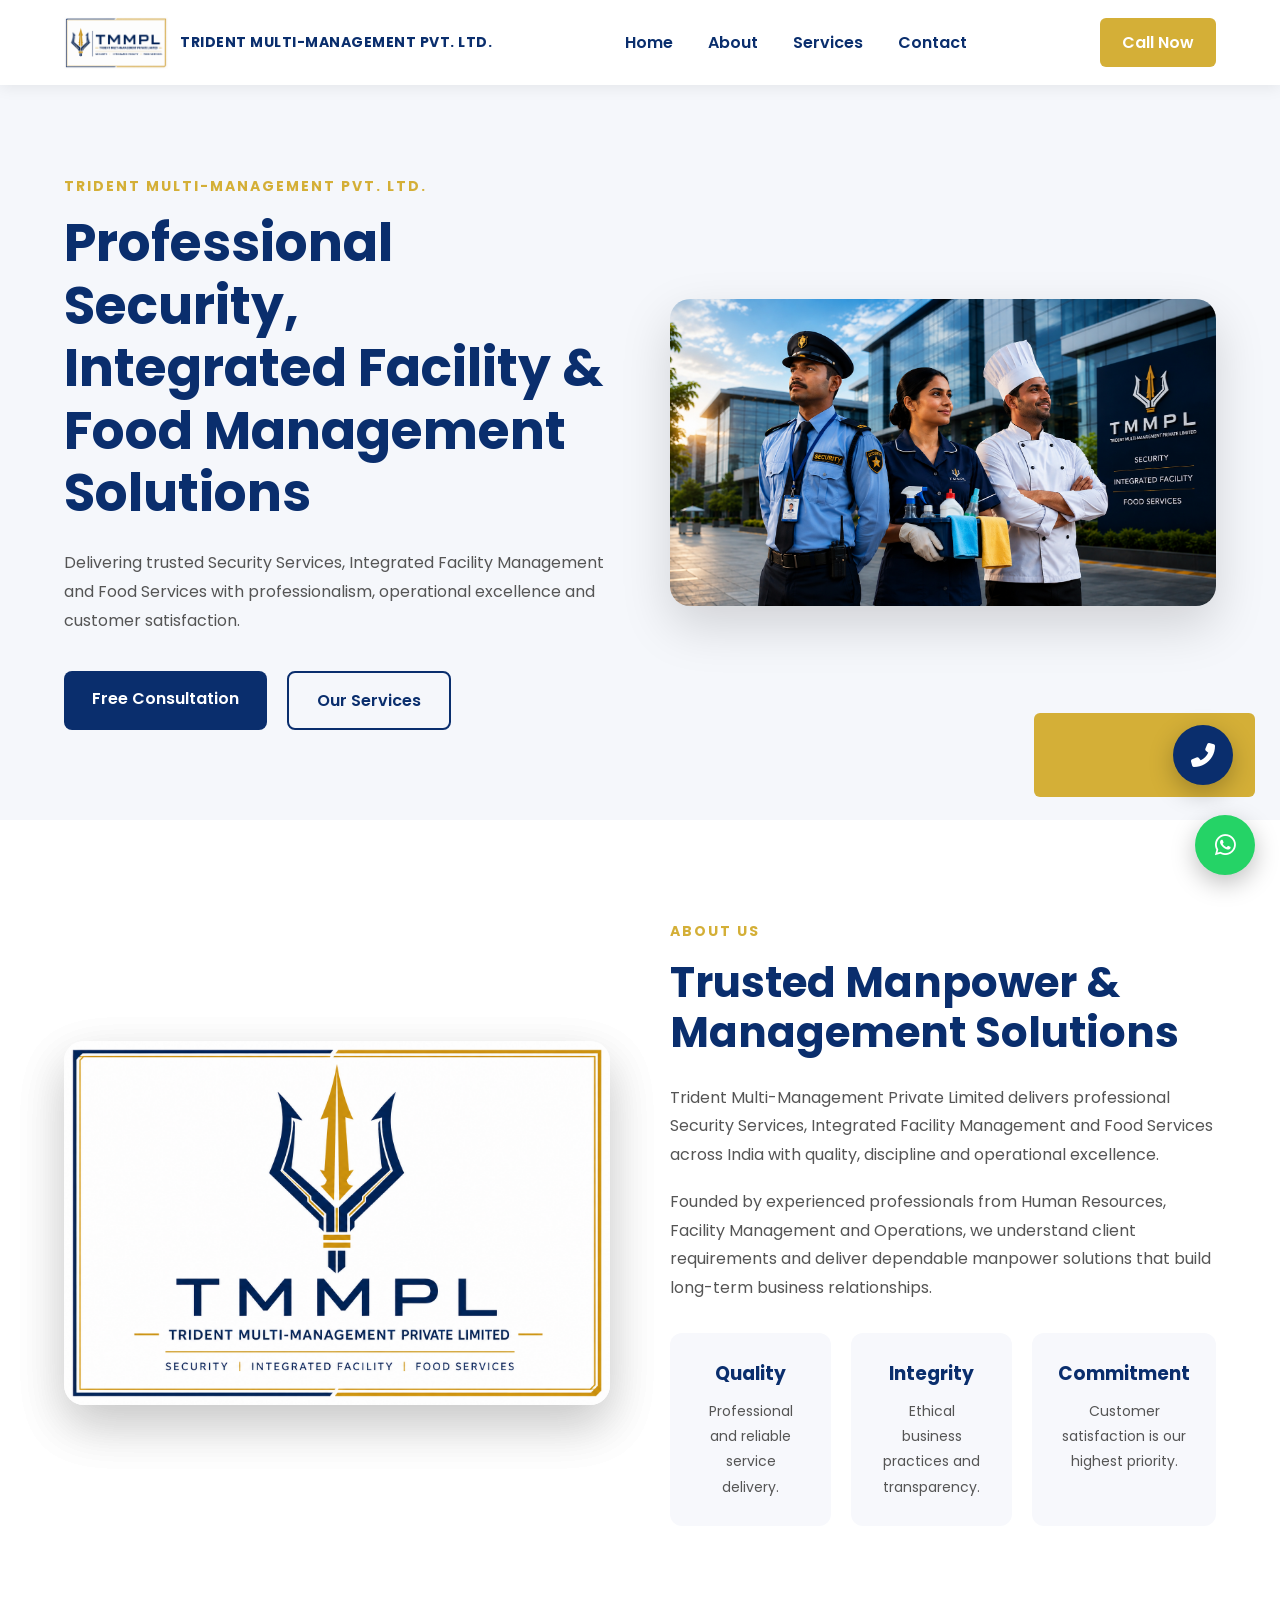
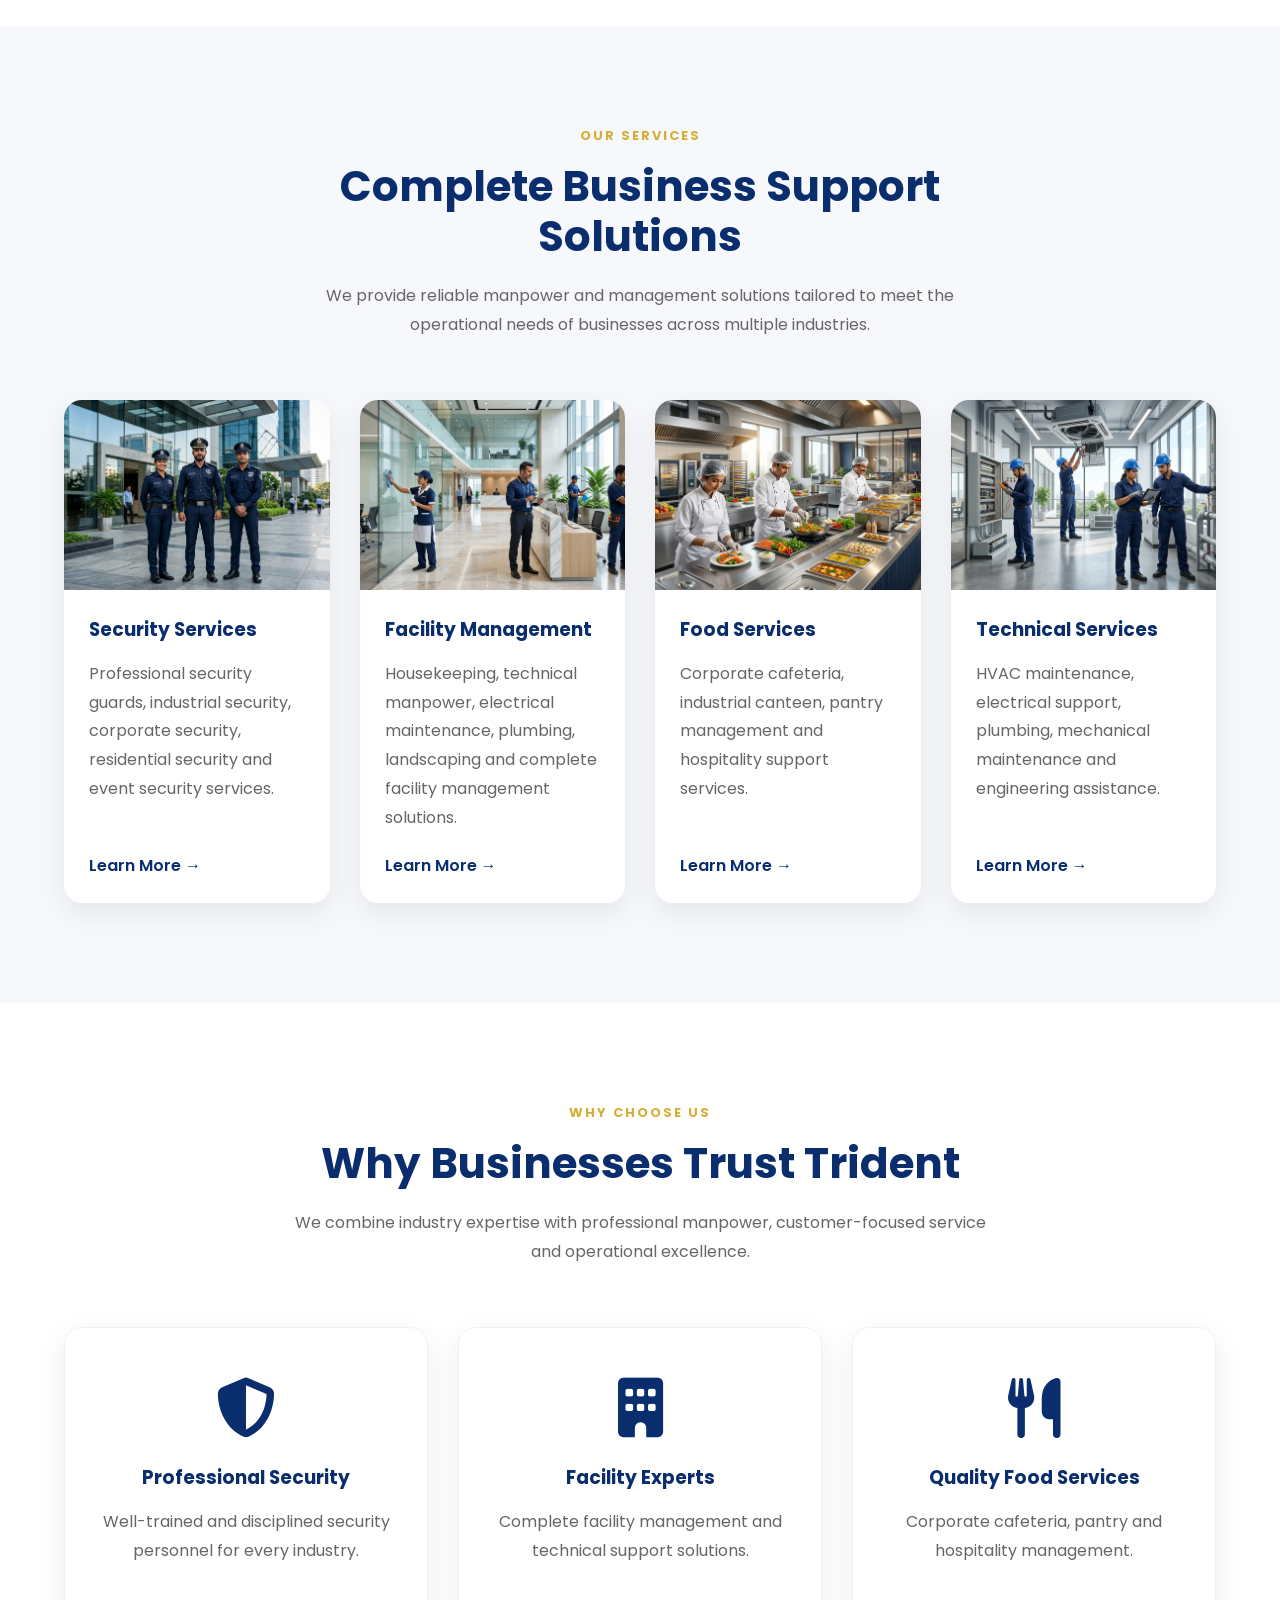
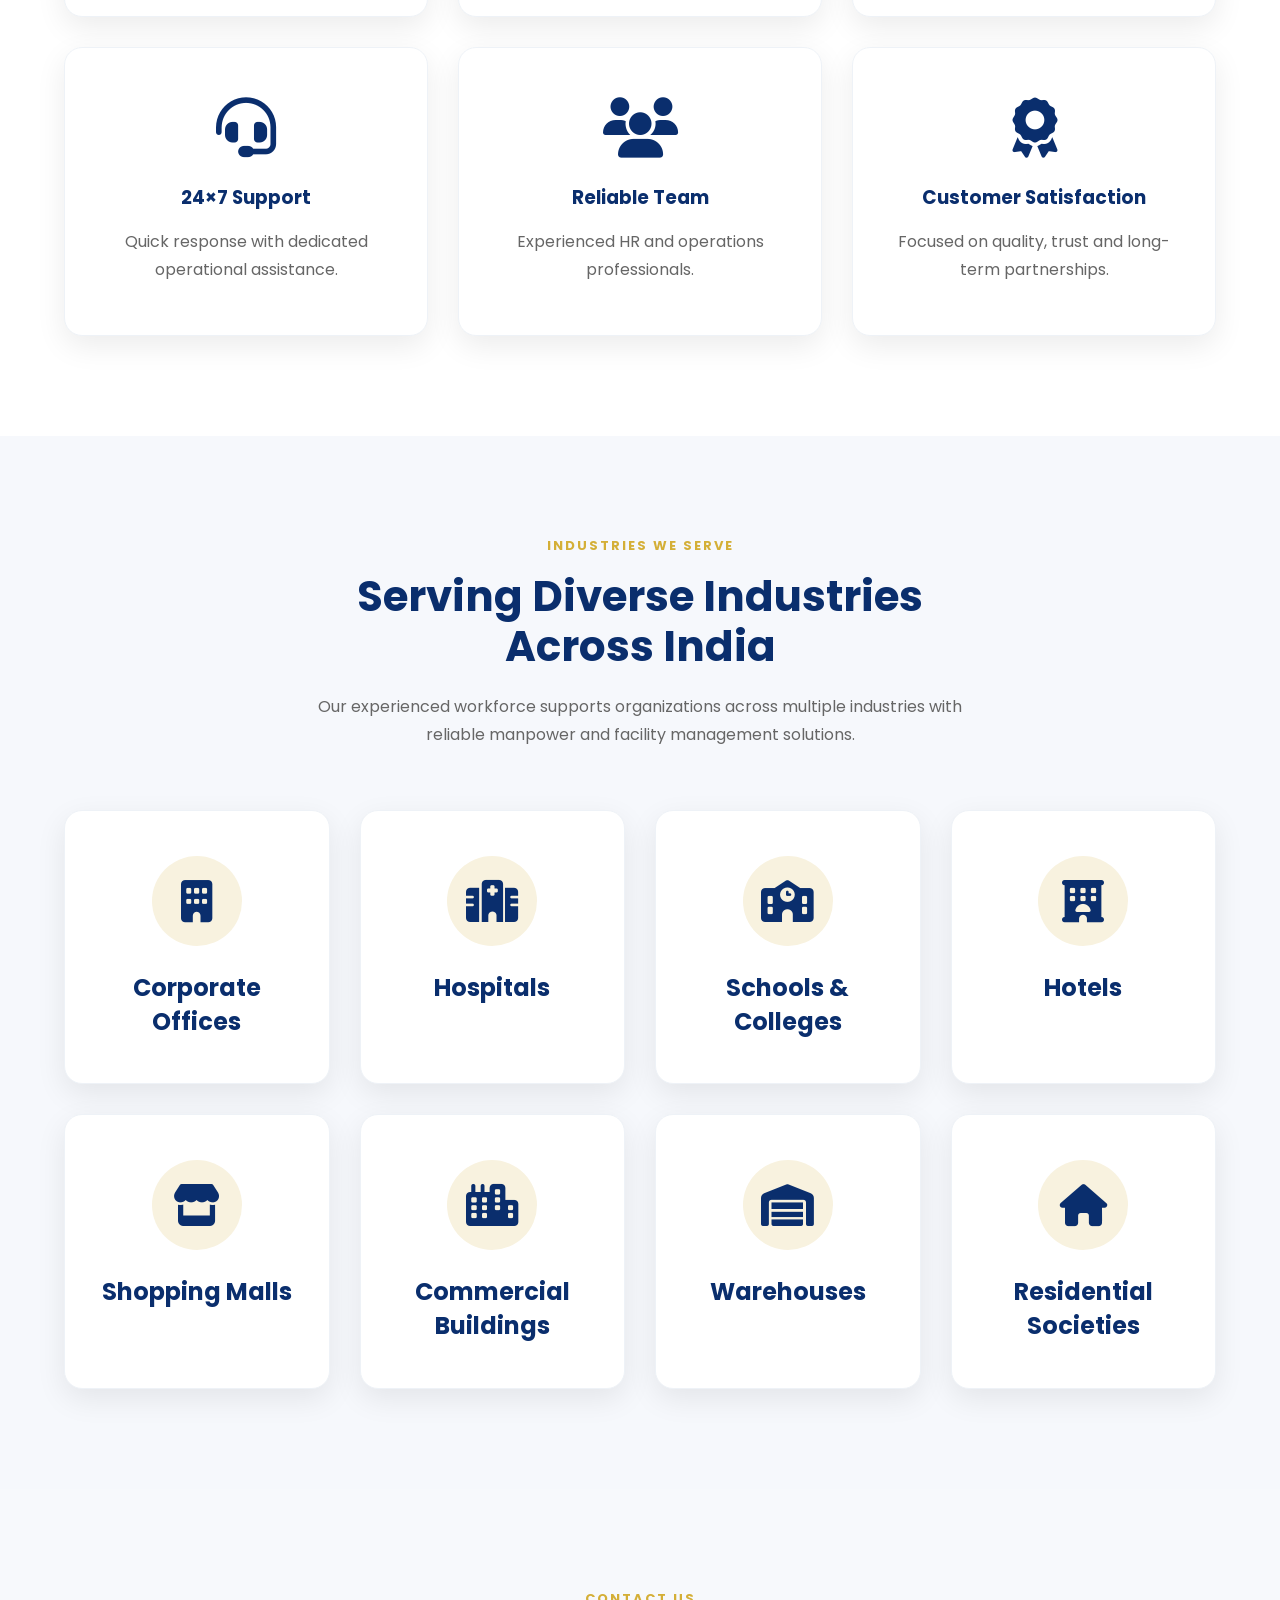
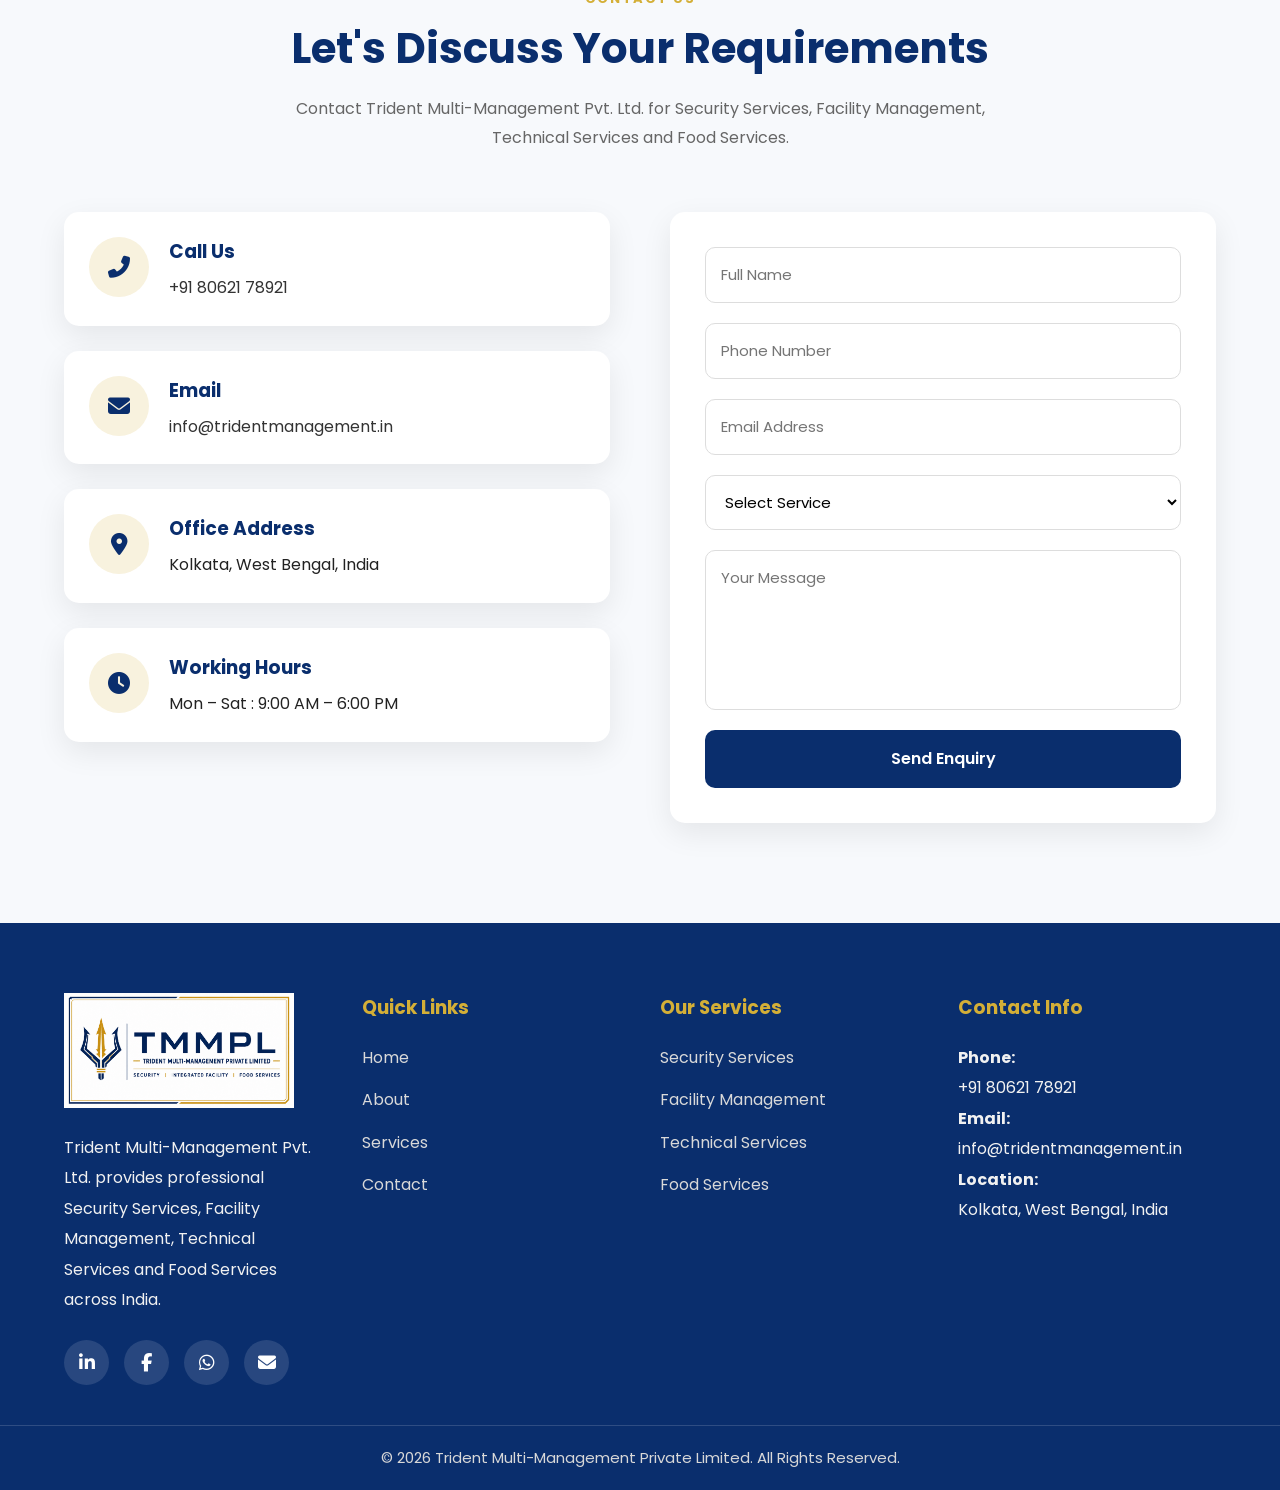
<file: index.html>
<!DOCTYPE html>
<html lang="en">
<head>
    <meta charset="UTF-8" />
    <meta name="viewport" content="width=device-width, initial-scale=1.0" />

    <title>Trident Multi-Management Pvt. Ltd. | Security, Facility & Food Services</title>
    <meta name="description" content="Trident Multi-Management Private Limited provides Security Services, Facility Management, Technical Services and Food Services across India." />
    <meta name="keywords" content="Trident Multi-Management Pvt Ltd, Security Services Kolkata, Facility Management Kolkata, Technical Services, Food Services, Security Guard Agency, Housekeeping Services" />
    <meta name="author" content="Trident Multi-Management Private Limited" />
    <meta name="robots" content="index, follow" />
    <meta name="theme-color" content="#0a2e6d" />
    <link rel="canonical" href="https://tridentmanagement.in/" />

    <!-- Favicon -->
    <link rel="icon" href="favicon.ico" sizes="any" />
    <link rel="icon" type="image/png" sizes="192x192" href="favicon-192.png" />
    <link rel="icon" type="image/png" sizes="512x512" href="favicon-512.png" />
    <link rel="apple-touch-icon" href="apple-touch-icon.png" />

    <!-- Open Graph -->
    <meta property="og:type" content="website" />
    <meta property="og:site_name" content="Trident Multi-Management Private Limited" />
    <meta property="og:title" content="Trident Multi-Management Pvt. Ltd. | Security, Facility & Food Services" />
    <meta property="og:description" content="Professional Security Services, Integrated Facility Management and Food Services across India." />
    <meta property="og:url" content="https://tridentmanagement.in/" />
    <meta property="og:image" content="https://tridentmanagement.in/assets/images/logo.png" />

    <!-- Twitter -->
    <meta name="twitter:card" content="summary_large_image" />
    <meta name="twitter:title" content="Trident Multi-Management Pvt. Ltd. | Security, Facility & Food Services" />
    <meta name="twitter:description" content="Professional Security Services, Integrated Facility Management and Food Services across India." />
    <meta name="twitter:image" content="https://tridentmanagement.in/assets/images/logo.png" />

    <link rel="stylesheet" href="assets/css/style.css" />
    <link rel="stylesheet" href="https://unpkg.com/aos@2.3.4/dist/aos.css" />
    <link rel="stylesheet" href="https://cdnjs.cloudflare.com/ajax/libs/font-awesome/6.5.2/css/all.min.css" />

    <link rel="preconnect" href="https://fonts.googleapis.com" />
    <link rel="preconnect" href="https://fonts.gstatic.com" crossorigin />
    <link href="https://fonts.googleapis.com/css2?family=Poppins:wght@300;400;500;600;700;800&display=swap" rel="stylesheet" />

    <script type="application/ld+json">
{
  "@context": "https://schema.org",
  "@type": "Organization",
  "@id": "https://tridentmanagement.in/#organization",
  "name": "Trident Multi-Management Private Limited",
  "alternateName": "Trident Multi-Management Pvt. Ltd.",
  "url": "https://tridentmanagement.in/",
  "logo": "https://tridentmanagement.in/assets/images/logo.png",
  "image": "https://tridentmanagement.in/assets/images/logo.png",
  "description": "Trident Multi-Management Private Limited provides Security Services, Integrated Facility Management, Technical Services, and Food Services across India.",
  "telephone": "+91 80621 78921",
  "email": "info@tridentmanagement.in",
  "address": {
    "@type": "PostalAddress",
    "streetAddress": "",
    "addressLocality": "Kolkata",
    "addressRegion": "West Bengal",
    "postalCode": "",
    "addressCountry": "IN"
  },
  "contactPoint": [
    {
      "@type": "ContactPoint",
      "telephone": "+91 80621 78921",
      "contactType": "customer support",
      "areaServed": "IN",
      "availableLanguage": ["en", "hi"]
    }
  ],
  "sameAs": [
    "https://www.linkedin.com/company/trident-multi-management-private-limited-tmmpl/about/?viewAsMember=true",
    "https://www.facebook.com/share/18iFb3y87b/?mibextid=wwXIfr"
  ]
}
</script>
</head>

<body>

    <!-- Floating Contact Buttons -->
    <div class="floating-buttons">
        <a href="tel:+9180621 78921" class="floating-btn call-btn">
            <span class="floating-text">Call Now</span>
            <i class="fas fa-phone-alt"></i>
        </a>

        <a href="https://wa.me/919755040808" target="_blank" class="floating-btn whatsapp-btn">
            <span class="floating-text">Chat with us</span>
            <i class="fab fa-whatsapp"></i>
        </a>
    </div>

    <!-- Back To Top Button -->
    <button id="backToTop" aria-label="Back to top">
        <i class="fas fa-arrow-up"></i>
    </button>

    <!-- HEADER -->
    <header class="header">
        <div class="container">
            <nav>
                <a href="#" class="logo" style="display:flex;align-items:center;gap:12px;text-decoration:none;">
                    <img src="assets/images/logo.png" alt="Trident Logo" style="height:52px;width:auto;display:block;" />
                    <span style="font-weight:700;letter-spacing:.5px;color:inherit;">
                        TRIDENT MULTI-MANAGEMENT PVT. LTD.
                    </span>
                </a>

                <ul>
                    <li><a href="#">Home</a></li>
                    <li><a href="#about">About</a></li>
                    <li><a href="#services">Services</a></li>
                    <li><a href="#contact">Contact</a></li>
                </ul>

                <a href="tel:+918062178921" class="call-btn">
                    Call Now
                </a>
            </nav>
        </div>
    </header>

    <!-- HERO SECTION -->
    <section class="hero">
        <div class="container hero-grid">
            <div class="hero-content" data-aos="fade-right">
                <h5>
                    TRIDENT MULTI-MANAGEMENT PVT. LTD.
                </h5>

                <h1>
                    Professional Security,<br />
                    Integrated Facility &<br />
                    Food Management Solutions
                </h1>

                <p>
                    Delivering trusted Security Services, Integrated Facility Management and Food Services with professionalism,
                    operational excellence and customer satisfaction.
                </p>

                <div class="hero-buttons">
                    <a href="https://wa.me/919755040808" class="primary-btn">
                        Free Consultation
                    </a>

                    <a href="#services" class="secondary-btn">
                        Our Services
                    </a>
                </div>
            </div>

            <!-- HERO IMAGE -->
            <div class="hero-image">
                <img src="assets/images/hero.jpg" alt="Professional Security Services" />
            </div>
        </div>
    </section>

    <!-- ABOUT -->
    <section class="about" id="about">
        <div class="container about-grid">
            <div class="about-image">
                <img src="assets/images/about-image.jpg" alt="Trident Multi-Management" class="about-image" />
            </div>

            <div class="about-content" data-aos="fade-up">
                <h5>ABOUT US</h5>

                <h2>Trusted Manpower & Management Solutions</h2>

                <p>
                    Trident Multi-Management Private Limited delivers professional Security Services, Integrated Facility
                    Management and Food Services across India with quality, discipline and operational excellence.
                </p>

                <p>
                    Founded by experienced professionals from Human Resources, Facility Management and Operations,
                    we understand client requirements and deliver dependable manpower solutions that build long-term
                    business relationships.
                </p>

                <div class="about-boxes">
                    <div class="box">
                        <h3>Quality</h3>
                        <p>Professional and reliable service delivery.</p>
                    </div>

                    <div class="box">
                        <h3>Integrity</h3>
                        <p>Ethical business practices and transparency.</p>
                    </div>

                    <div class="box">
                        <h3>Commitment</h3>
                        <p>Customer satisfaction is our highest priority.</p>
                    </div>
                </div>
            </div>
        </div>
    </section>

    <!-- SERVICES -->
    <section class="services" id="services">
        <div class="container">
            <div class="section-title">
                <h5>OUR SERVICES</h5>
                <h2>Complete Business Support Solutions</h2>
                <p>
                    We provide reliable manpower and management solutions tailored to meet the operational needs of businesses across multiple industries.
                </p>
            </div>

            <div class="services-grid">
                <!-- Security -->
                <div class="service-card" data-aos="zoom-in">
                    <img src="assets/images/security.jpg" alt="Security Services" />
                    <div class="service-content">
                        <h3>Security Services</h3>
                        <p>
                            Professional security guards, industrial security, corporate security, residential security and event security services.
                        </p>
                        <a href="#contact" class="service-btn">Learn More →</a>
                    </div>
                </div>

                <!-- Facility -->
                <div class="service-card" data-aos="zoom-in">
                    <img src="assets/images/facility.jpg" alt="Facility Management" />
                    <div class="service-content">
                        <h3>Facility Management</h3>
                        <p>
                            Housekeeping, technical manpower, electrical maintenance, plumbing, landscaping and complete facility management solutions.
                        </p>
                        <a href="#contact" class="service-btn">Learn More →</a>
                    </div>
                </div>

                <!-- Food -->
                <div class="service-card" data-aos="zoom-in">
                    <img src="assets/images/food.jpg" alt="Food Services" />
                    <div class="service-content">
                        <h3>Food Services</h3>
                        <p>
                            Corporate cafeteria, industrial canteen, pantry management and hospitality support services.
                        </p>
                        <a href="#contact" class="service-btn">Learn More →</a>
                    </div>
                </div>

                <!-- Technical -->
                <div class="service-card" data-aos="zoom-in">
                    <img src="assets/images/technical-services.jpg" alt="Technical Services" />
                    <div class="service-content">
                        <h3>Technical Services</h3>
                        <p>
                            HVAC maintenance, electrical support, plumbing, mechanical maintenance and engineering assistance.
                        </p>
                        <a href="#contact" class="service-btn">Learn More →</a>
                    </div>
                </div>
            </div>
        </div>
    </section>

    <!-- WHY CHOOSE US -->
    <section class="why-choose">
        <div class="container">
            <div class="section-title">
                <h5>WHY CHOOSE US</h5>
                <h2>Why Businesses Trust Trident</h2>
                <p>
                    We combine industry expertise with professional manpower, customer-focused service and operational excellence.
                </p>
            </div>

            <div class="why-grid">
                <div class="why-card" data-aos="fade-up" data-aos-delay="100">
                    <i class="fa-solid fa-shield-halved"></i>
                    <h3>Professional Security</h3>
                    <p>Well-trained and disciplined security personnel for every industry.</p>
                </div>

                <div class="why-card" data-aos="fade-up" data-aos-delay="200">
                    <i class="fa-solid fa-building"></i>
                    <h3>Facility Experts</h3>
                    <p>Complete facility management and technical support solutions.</p>
                </div>

                <div class="why-card" data-aos="fade-up" data-aos-delay="300">
                    <i class="fa-solid fa-utensils"></i>
                    <h3>Quality Food Services</h3>
                    <p>Corporate cafeteria, pantry and hospitality management.</p>
                </div>

                <div class="why-card" data-aos="fade-up" data-aos-delay="400">
                    <i class="fa-solid fa-headset"></i>
                    <h3>24×7 Support</h3>
                    <p>Quick response with dedicated operational assistance.</p>
                </div>

                <div class="why-card" data-aos="fade-up" data-aos-delay="500">
                    <i class="fa-solid fa-users"></i>
                    <h3>Reliable Team</h3>
                    <p>Experienced HR and operations professionals.</p>
                </div>

                <div class="why-card" data-aos="fade-up" data-aos-delay="600">
                    <i class="fa-solid fa-award"></i>
                    <h3>Customer Satisfaction</h3>
                    <p>Focused on quality, trust and long-term partnerships.</p>
                </div>
            </div>
        </div>
    </section>

    <!-- INDUSTRIES -->
    <section class="industries">
        <div class="container">
            <div class="section-title">
                <h5>INDUSTRIES WE SERVE</h5>
                <h2>Serving Diverse Industries Across India</h2>
                <p>
                    Our experienced workforce supports organizations across multiple industries with reliable manpower and facility management solutions.
                </p>
            </div>

            <div class="industry-grid">
                <div class="industry-card">
                    <i class="fa-solid fa-building"></i>
                    <h3>Corporate Offices</h3>
                </div>

                <div class="industry-card">
                    <i class="fa-solid fa-hospital"></i>
                    <h3>Hospitals</h3>
                </div>

                <div class="industry-card">
                    <i class="fa-solid fa-school"></i>
                    <h3>Schools & Colleges</h3>
                </div>

                <div class="industry-card">
                    <i class="fa-solid fa-hotel"></i>
                    <h3>Hotels</h3>
                </div>

                <div class="industry-card">
                    <i class="fa-solid fa-store"></i>
                    <h3>Shopping Malls</h3>
                </div>

                <div class="industry-card">
                    <i class="fa-solid fa-city"></i>
                    <h3>Commercial Buildings</h3>
                </div>

                <div class="industry-card">
                    <i class="fa-solid fa-warehouse"></i>
                    <h3>Warehouses</h3>
                </div>

                <div class="industry-card">
                    <i class="fa-solid fa-house"></i>
                    <h3>Residential Societies</h3>
                </div>
            </div>
        </div>
    </section>

    <!-- CONTACT -->
    <section class="contact" id="contact">
        <div class="container">
            <div class="section-title">
                <h5>CONTACT US</h5>
                <h2>Let's Discuss Your Requirements</h2>
                <p>
                    Contact Trident Multi-Management Pvt. Ltd. for Security Services, Facility Management, Technical Services and Food Services.
                </p>
            </div>

            <div class="contact-grid">
                <div class="contact-info">
                    <div class="contact-box">
                        <i class="fas fa-phone-alt"></i>
                        <div>
                            <h3>Call Us</h3>
                            <a href="tel:+9180621 78921">+91 80621 78921</a>
                        </div>
                    </div>

                    <div class="contact-box">
                        <i class="fas fa-envelope"></i>
                        <div>
                            <h3>Email</h3>
                            <a href="mailto:info@tridentmanagement.in">info@tridentmanagement.in</a>
                        </div>
                    </div>

                    <div class="contact-box">
                        <i class="fas fa-map-marker-alt"></i>
                        <div>
                            <h3>Office Address</h3>
                            <p>Kolkata, West Bengal, India</p>
                        </div>
                    </div>

                    <div class="contact-box">
                        <i class="fas fa-clock"></i>
                        <div>
                            <h3>Working Hours</h3>
                            <p>Mon – Sat : 9:00 AM – 6:00 PM</p>
                        </div>
                    </div>
                </div>

                <form class="contact-form" action="https://formsubmit.co/info@tridentmanagement.in" method="POST">
                    <input type="hidden" name="_captcha" value="false" />
                    <input type="hidden" name="_subject" value="New Enquiry from Trident Website" />
                    <input type="hidden" name="_template" value="table" />
                    <input type="hidden" name="_next" value="https://tridentmanagement.in/thankyou.html" />

                    <input type="text" name="name" placeholder="Full Name" required />
                    <input type="tel" name="phone" placeholder="Phone Number" required />
                    <input type="email" name="email" placeholder="Email Address" required />

                    <select name="service" required>
                        <option value="">Select Service</option>
                        <option>Security Services</option>
                        <option>Facility Management</option>
                        <option>Technical Services</option>
                        <option>Food Services</option>
                    </select>

                    <textarea name="message" placeholder="Your Message" required></textarea>

                    <button type="submit" class="primary-btn">
                        Send Enquiry
                    </button>
                </form>
            </div>
        </div>
    </section>

    <!-- FOOTER -->
    <footer class="footer">
        <div class="container footer-grid">
            <div class="footer-col">
                <img src="assets/images/logo.png" alt="Trident Logo" class="footer-logo" />
                <p>
                    Trident Multi-Management Pvt. Ltd. provides professional Security Services,
                    Facility Management, Technical Services and Food Services across India.
                </p>

                <div class="footer-social">
                    <a href="https://www.linkedin.com/company/trident-multi-management-private-limited-tmmpl/about/?viewAsMember=true" target="_blank" title="LinkedIn">
                        <i class="fab fa-linkedin-in"></i>
                    </a>

                    <a href="https://www.facebook.com/share/18iFb3y87b/?mibextid=wwXIfr" target="_blank" title="Facebook">
                        <i class="fab fa-facebook-f"></i>
                    </a>

                    <a href="https://wa.me/919755040808" target="_blank" title="WhatsApp">
                        <i class="fab fa-whatsapp"></i>
                    </a>

                    <a href="mailto:info@tridentmanagement.in" title="Email">
                        <i class="fas fa-envelope"></i>
                    </a>
                </div>
            </div>

            <div class="footer-col">
                <h3>Quick Links</h3>
                <ul>
                    <li><a href="#">Home</a></li>
                    <li><a href="#about">About</a></li>
                    <li><a href="#services">Services</a></li>
                    <li><a href="#contact">Contact</a></li>
                </ul>
            </div>

            <div class="footer-col">
                <h3>Our Services</h3>
                <ul>
                    <li>Security Services</li>
                    <li>Facility Management</li>
                    <li>Technical Services</li>
                    <li>Food Services</li>
                </ul>
            </div>

            <div class="footer-col">
                <h3>Contact Info</h3>
                <p><strong>Phone:</strong><br />+91 80621 78921</p>
                <p><strong>Email:</strong><br />info@tridentmanagement.in</p>
                <p><strong>Location:</strong><br />Kolkata, West Bengal, India</p>
            </div>
        </div>

        <div class="footer-bottom">
            © 2026 Trident Multi-Management Private Limited. All Rights Reserved.
        </div>
    </footer>

    <script src="assets/js/script.js"></script>
    <script src="https://unpkg.com/aos@2.3.4/dist/aos.js"></script>
    <script>
        AOS.init({
            duration: 900,
            once: true,
            offset: 100
        });
    </script>
</body>
</html>
</file>
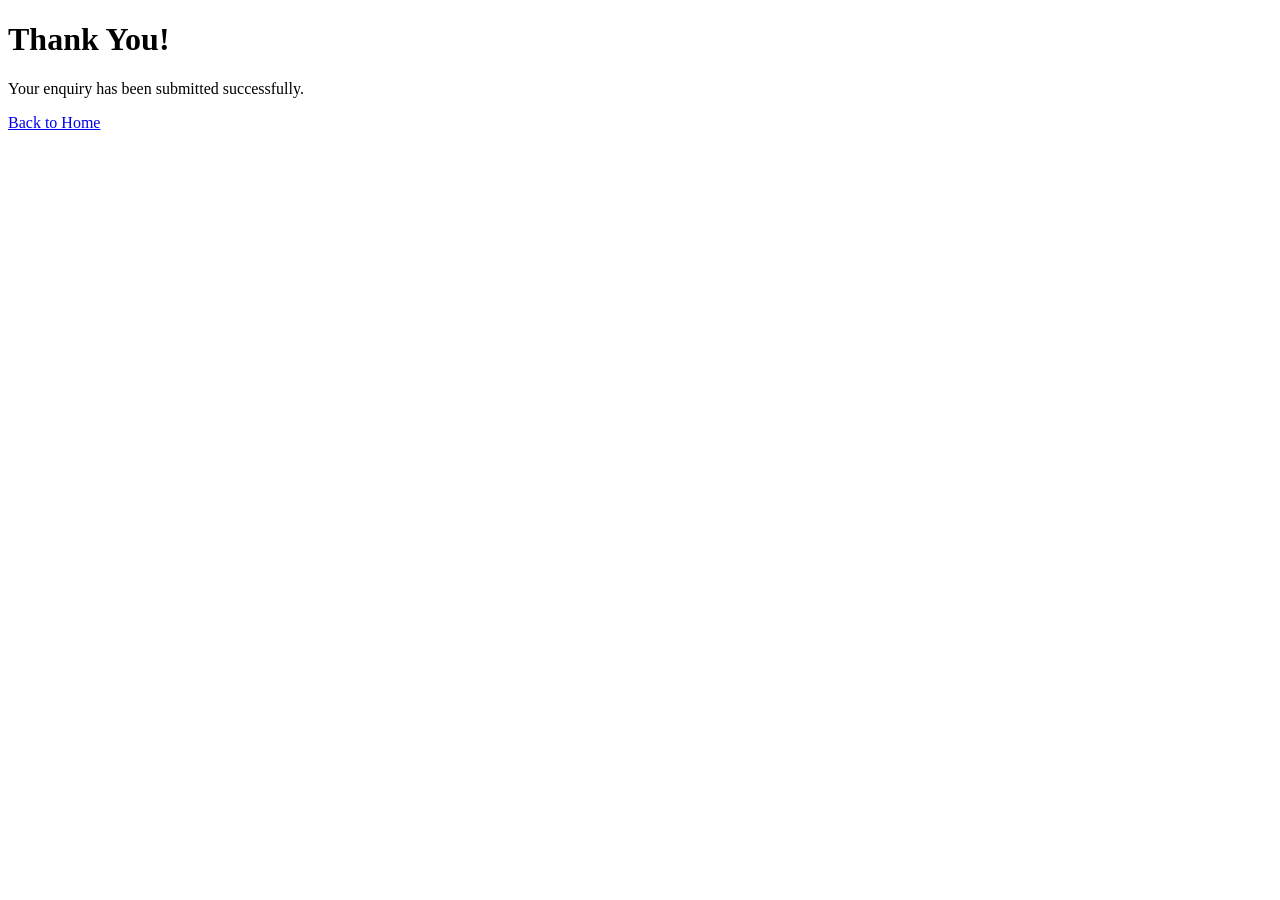
<file: thankyou.html>
<!DOCTYPE html>
<html lang="en">
<head>
    <meta charset="UTF-8">
    <meta name="viewport" content="width=device-width, initial-scale=1.0">
    <title>Thank You</title>
</head>
<body>

    <h1>Thank You!</h1>

    <p>Your enquiry has been submitted successfully.</p>

    <a href="/">Back to Home</a>

</body>
</html>
</file>
<file: assets/css/style.css>
/* ===========================
   Root + Reset
=========================== */

:root {
    --primary: #0a2e6d;
    --secondary: #d4af37;
    --bg: #f6f8fc;
    --bg-alt: #ffffff;
    --text: #222;
    --muted: #666;
    --border: #e7ebf2;
    --shadow: 0 10px 30px rgba(0, 0, 0, 0.08);
    --shadow-strong: 0 18px 40px rgba(0, 0, 0, 0.15);
}

* {
    margin: 0;
    padding: 0;
    box-sizing: border-box;
    font-family: 'Poppins', sans-serif;
}

html {
    scroll-behavior: smooth;
}

body {
    background: #f5f7fb;
    color: var(--text);
    overflow-x: hidden;
    line-height: 1.6;
}

img {
    max-width: 100%;
    display: block;
}

a {
    text-decoration: none;
}

button,
input,
select,
textarea {
    font: inherit;
}

.container {
    width: 90%;
    max-width: 1200px;
    margin: auto;
}

/* ===========================
   Header
=========================== */

.header {
    background: #fff;
    box-shadow: 0 2px 15px rgba(0, 0, 0, 0.08);
    position: sticky;
    top: 0;
    z-index: 999;
    transition: all 0.3s ease;
}

.header.scrolled {
    box-shadow: 0 8px 25px rgba(0, 0, 0, 0.12);
}

nav {
    display: flex;
    justify-content: space-between;
    align-items: center;
    min-height: 85px;
    gap: 20px;
}

.logo {
    display: flex;
    align-items: center;
    gap: 12px;
    color: var(--primary);
}

.logo img {
    height: 60px;
    width: auto;
}

.logo span {
    font-weight: 700;
    letter-spacing: 0.5px;
    color: var(--primary);
    font-size: 14px;
    line-height: 1.2;
}

nav ul {
    display: flex;
    list-style: none;
    gap: 35px;
    flex-wrap: wrap;
    justify-content: center;
}

nav ul li a {
    color: var(--primary);
    font-weight: 600;
    transition: 0.3s;
}

nav ul li a:hover {
    color: var(--secondary);
}

.call-btn {
    background: var(--secondary);
    color: #fff;
    padding: 12px 22px;
    border-radius: 6px;
    font-weight: 600;
    transition: 0.3s;
    white-space: nowrap;
}

.call-btn:hover {
    background: var(--primary);
    color: #fff;
}

/* ===========================
   Hero
=========================== */

.hero {
    padding: 90px 0;
}

.hero-grid {
    display: grid;
    grid-template-columns: 1fr 1fr;
    align-items: center;
    gap: 60px;
}

.hero-content h5 {
    color: var(--secondary);
    letter-spacing: 2px;
    margin-bottom: 15px;
    font-size: 14px;
}

.hero-content h1 {
    font-size: 52px;
    line-height: 1.2;
    color: var(--primary);
    margin-bottom: 25px;
}

.hero-content p {
    color: #555;
    line-height: 1.8;
    margin-bottom: 35px;
}

.hero-buttons {
    display: flex;
    gap: 20px;
    flex-wrap: wrap;
}

.primary-btn,
.secondary-btn {
    padding: 15px 28px;
    border-radius: 8px;
    font-weight: 600;
    transition: 0.3s;
    display: inline-block;
}

.primary-btn {
    background: var(--primary);
    color: #fff;
}

.secondary-btn {
    border: 2px solid var(--primary);
    color: var(--primary);
    background: transparent;
}

.primary-btn:hover {
    transform: translateY(-3px);
    box-shadow: 0 10px 25px rgba(0, 0, 0, 0.2);
}

.secondary-btn:hover {
    background: var(--primary);
    color: #fff;
}

.hero-image {
    display: flex;
    justify-content: flex-end;
    align-items: center;
}

.hero-image img {
    width: 100%;
    max-width: 720px;
    border-radius: 20px;
    box-shadow: 0 20px 50px rgba(0, 0, 0, 0.15);
}

/* ===========================
   Section Titles
=========================== */

.section-title {
    text-align: center;
    max-width: 700px;
    margin: 0 auto 60px;
}

.section-title h5 {
    color: var(--secondary);
    letter-spacing: 2px;
    font-size: 13px;
    margin-bottom: 15px;
}

.section-title h2 {
    font-size: 42px;
    color: var(--primary);
    margin-bottom: 20px;
    line-height: 1.2;
}

.section-title p {
    color: #666;
    line-height: 1.8;
}

/* ===========================
   About
=========================== */

.about {
    padding: 100px 0;
    background: #fff;
}

.about-grid {
    display: grid;
    grid-template-columns: 1fr 1fr;
    gap: 60px;
    align-items: center;
}

.about-image {
    width: 100%;
    max-width: 550px;
    border-radius: 20px;
    box-shadow: 0 20px 50px rgba(0, 0, 0, 0.12);
    display: block;
    margin: auto;
}

.about-content h5 {
    color: var(--secondary);
    margin-bottom: 15px;
    letter-spacing: 2px;
    font-size: 14px;
}

.about-content h2 {
    font-size: 42px;
    color: var(--primary);
    margin-bottom: 25px;
    line-height: 1.2;
}

.about-content p {
    color: #555;
    line-height: 1.8;
    margin-bottom: 18px;
}

.about-boxes {
    display: grid;
    grid-template-columns: repeat(3, 1fr);
    gap: 20px;
    margin-top: 30px;
}

.box {
    background: #f7f8fc;
    padding: 25px;
    border-radius: 12px;
    text-align: center;
    transition: 0.3s;
    border: 1px solid transparent;
}

.box:hover {
    transform: translateY(-8px);
    box-shadow: 0 10px 25px rgba(0, 0, 0, 0.08);
    border-color: #eef2f7;
}

.box h3 {
    color: var(--primary);
    margin-bottom: 10px;
}

.box p {
    font-size: 14px;
    margin: 0;
}

.experience-badge {
    background: var(--primary);
    color: #fff;
    padding: 18px 28px;
    border-radius: 14px;
    display: inline-block;
    margin-top: 25px;
}

.experience-badge h3 {
    margin: 0;
    color: #f4c430;
}

.experience-badge span {
    font-size: 15px;
}

/* ===========================
   Services
=========================== */

.services {
    padding: 100px 0;
    background: var(--bg);
}

.services-grid {
    display: grid;
    grid-template-columns: repeat(auto-fit, minmax(260px, 1fr));
    gap: 30px;
}

.service-card {
    background: #fff;
    border-radius: 18px;
    overflow: hidden;
    box-shadow: var(--shadow);
    transition: 0.35s;
    display: flex;
    flex-direction: column;
    height: 100%;
    position: relative;
}

.service-card:hover {
    transform: translateY(-10px);
    box-shadow: var(--shadow-strong);
}

.service-card:hover img {
    transform: scale(1.08);
}

.service-card img {
    width: 100%;
    height: 190px;
    object-fit: cover;
    transition: 0.4s ease;
}

.service-content {
    padding: 25px;
    display: flex;
    flex-direction: column;
    flex: 1;
}

.service-content h3 {
    color: var(--primary);
    margin-bottom: 15px;
}

.service-content p {
    color: #666;
    line-height: 1.8;
    flex: 1;
}

.service-card::before {
    content: "";
    position: absolute;
    top: 0;
    left: 0;
    width: 0;
    height: 5px;
    background: var(--secondary);
    transition: 0.4s;
}

.service-card:hover::before {
    width: 100%;
}

.service-btn {
    display: inline-block;
    margin-top: 20px;
    color: var(--primary);
    font-weight: 600;
    transition: 0.3s;
}

.service-btn:hover {
    color: var(--secondary);
}

/* ===========================
   Why Choose Us
=========================== */

.why-choose {
    padding: 100px 0;
    background: #fff;
}

.why-grid {
    display: grid;
    grid-template-columns: repeat(auto-fit, minmax(280px, 1fr));
    gap: 30px;
}

.why-card {
    background: #fff;
    border-radius: 18px;
    padding: 50px 35px;
    text-align: center;
    box-shadow: var(--shadow);
    transition: 0.35s;
    border-top: 5px solid transparent;
    border: 1px solid #eef2f7;
}

.why-card:hover {
    transform: translateY(-10px);
    border-top-color: var(--secondary);
    box-shadow: var(--shadow-strong);
}

.why-card i {
    font-size: 60px;
    color: var(--primary);
    margin-bottom: 25px;
    transition: 0.3s;
}

.why-card:hover i {
    color: var(--secondary);
}

.why-card h3 {
    color: var(--primary);
    margin-bottom: 15px;
}

.why-card p {
    color: #666;
    line-height: 1.8;
}

/* ===========================
   Industries
=========================== */

.industries {
    padding: 100px 0;
    background: var(--bg);
}

.industry-grid {
    display: grid;
    grid-template-columns: repeat(auto-fit, minmax(240px, 1fr));
    gap: 30px;
}

.industry-card {
    background: #fff;
    padding: 45px 25px;
    border-radius: 18px;
    text-align: center;
    box-shadow: var(--shadow);
    border: 1px solid #eef2f7;
    transition: 0.35s;
}

.industry-card:hover {
    transform: translateY(-6px);
    border-top: 5px solid var(--secondary);
    box-shadow: 0 18px 40px rgba(10, 46, 109, 0.15);
}

.industry-card i {
    width: 90px;
    height: 90px;
    display: flex;
    align-items: center;
    justify-content: center;
    margin: 0 auto 25px;
    border-radius: 50%;
    background: #f8f2df;
    color: var(--primary);
    font-size: 42px;
    transition: 0.35s;
}

.industry-card:hover i {
    background: var(--primary);
    color: #fff;
    transform: scale(1.05);
}

.industry-card h3 {
    color: var(--primary);
    font-size: 24px;
    line-height: 1.4;
}

/* ===========================
   Contact
=========================== */

.contact {
    padding: 100px 0;
    background: #f7f9fc;
}

.contact-grid {
    display: grid;
    grid-template-columns: 1fr 1fr;
    gap: 60px;
    margin-top: 60px;
    align-items: start;
}

.contact-info {
    display: flex;
    flex-direction: column;
    gap: 25px;
}

.contact-box {
    display: flex;
    gap: 20px;
    align-items: flex-start;
    background: #fff;
    padding: 25px;
    border-radius: 15px;
    box-shadow: var(--shadow);
    transition: 0.3s;
}

.contact-box:hover {
    transform: translateY(-6px);
    box-shadow: 0 20px 40px rgba(0, 0, 0, 0.12);
}

.contact-box i {
    width: 60px;
    height: 60px;
    border-radius: 50%;
    background: #f8f2de;
    color: var(--primary);
    display: flex;
    align-items: center;
    justify-content: center;
    font-size: 22px;
    flex-shrink: 0;
}

.contact-box h3 {
    margin-bottom: 8px;
    color: var(--primary);
}

.contact-box a {
    color: #333;
}

.contact-form {
    background: #fff;
    padding: 35px;
    border-radius: 15px;
    box-shadow: var(--shadow);
    display: flex;
    flex-direction: column;
    gap: 20px;
    overflow: visible;
}

.contact-form input,
.contact-form select,
.contact-form textarea {
    width: 100%;
    padding: 15px;
    border: 1px solid #ddd;
    border-radius: 10px;
    font-size: 15px;
    background: #fff;
    transition: 0.3s;
}

.contact-form textarea {
    height: 160px;
    resize: none;
}

.contact-form button {
    width: 100%;
    padding: 16px;
    background: var(--primary);
    color: #fff;
    border: none;
    border-radius: 10px;
    font-size: 16px;
    font-weight: 600;
    cursor: pointer;
    transition: 0.3s;
}

.contact-form button:hover {
    background: var(--secondary);
    transform: translateY(-2px);
}

.contact-form input:focus,
.contact-form textarea:focus,
.contact-form select:focus {
    outline: none;
    border-color: var(--secondary);
    box-shadow: 0 0 0 3px rgba(212, 175, 55, 0.12);
}

/* ===========================
   Footer
=========================== */

.footer {
    background: var(--primary);
    color: #fff;
    padding: 70px 0 0;
}

.footer-grid {
    display: grid;
    grid-template-columns: repeat(4, 1fr);
    gap: 40px;
}

.footer-logo {
    width: 230px;
    display: block;
    margin-bottom: 25px;
}

.footer-col h3 {
    margin-bottom: 20px;
    color: var(--secondary);
}

.footer-col p {
    color: #f1f1f1;
    line-height: 1.9;
    font-size: 16px;
}

.footer-col ul {
    padding: 0;
    margin: 0;
}

.footer-col li {
    color: #d9d9d9;
    line-height: 1.9;
    list-style: none;
    margin-bottom: 12px;
}

.footer-col a {
    color: #d9d9d9;
    transition: 0.3s;
}

.footer-col a:hover {
    color: var(--secondary);
    padding-left: 6px;
}

.footer-bottom {
    border-top: 1px solid rgba(255, 255, 255, 0.15);
    margin-top: 40px;
    padding: 20px 0;
    text-align: center;
    color: #d8d8d8;
    font-size: 15px;
}

.footer-social {
    display: flex;
    gap: 15px;
    margin-top: 25px;
    flex-wrap: wrap;
}

.footer-social a {
    width: 45px;
    height: 45px;
    border-radius: 50%;
    background: rgba(255, 255, 255, 0.12);
    color: #fff;
    display: flex;
    align-items: center;
    justify-content: center;
    font-size: 18px;
    transition: 0.3s ease;
}

.footer-social a:hover {
    background: var(--secondary);
    color: var(--primary);
    transform: translateY(-4px);
}

/* ===========================
   Floating Contact Buttons
=========================== */

.floating-buttons {
    position: fixed;
    right: 25px;
    bottom: 25px;
    display: flex;
    flex-direction: column;
    gap: 18px;
    z-index: 9999;
}

.floating-btn {
    display: flex;
    align-items: center;
    justify-content: flex-end;
}

.floating-text {
    background: #fff;
    color: var(--primary);
    padding: 10px 18px;
    border-radius: 30px;
    margin-right: 12px;
    font-weight: 600;
    font-size: 15px;
    box-shadow: 0 8px 25px rgba(0, 0, 0, 0.15);
    opacity: 0;
    transform: translateX(15px);
    transition: 0.35s;
    white-space: nowrap;
}

.floating-btn i {
    width: 60px;
    height: 60px;
    border-radius: 50%;
    display: flex;
    justify-content: center;
    align-items: center;
    color: #fff;
    font-size: 24px;
    box-shadow: 0 8px 25px rgba(0, 0, 0, 0.25);
    transition: 0.3s;
    animation: pulse 2s infinite;
}

.call-btn i {
    background: var(--primary);
}

.whatsapp-btn i {
    background: #25D366;
}

.floating-btn:hover .floating-text {
    opacity: 1;
    transform: translateX(0);
}

.call-btn:hover i {
    background: var(--secondary);
    transform: scale(1.1);
}

.whatsapp-btn:hover i {
    background: #1ebe5d;
    transform: scale(1.1);
}

/* ===========================
   Back To Top
=========================== */

#backToTop {
    position: fixed;
    right: 30px;
    bottom: 190px;
    width: 55px;
    height: 55px;
    border: none;
    border-radius: 50%;
    background: var(--secondary);
    color: var(--primary);
    font-size: 22px;
    cursor: pointer;
    display: none;
    z-index: 9999;
    transition: 0.3s;
    box-shadow: 0 8px 20px rgba(0, 0, 0, 0.25);
}

#backToTop:hover {
    transform: translateY(-5px);
}

/* ===========================
   Animations
=========================== */

@keyframes pulse {
    0% {
        box-shadow: 0 0 0 0 rgba(0, 0, 0, 0.35);
    }

    70% {
        box-shadow: 0 0 0 18px rgba(0, 0, 0, 0);
    }

    100% {
        box-shadow: 0 0 0 0 rgba(0, 0, 0, 0);
    }
}

/* ===========================
   Responsive
=========================== */

@media (max-width: 1024px) {
    .hero-content h1,
    .about-content h2,
    .section-title h2 {
        font-size: 38px;
    }

    .footer-grid {
        grid-template-columns: repeat(2, 1fr);
    }
}

@media (max-width: 900px) {
    .hero-grid,
    .about-grid,
    .contact-grid {
        grid-template-columns: 1fr;
    }

    .hero {
        padding: 70px 0;
    }

    .hero-content,
    .about-content {
        text-align: center;
    }

    .hero-buttons {
        justify-content: center;
    }

    nav {
        flex-direction: column;
        height: auto;
        padding: 20px 0;
        gap: 16px;
    }

    nav ul {
        flex-wrap: wrap;
        justify-content: center;
        gap: 20px;
    }

    .about-boxes {
        grid-template-columns: 1fr;
    }

    .services-grid,
    .why-grid,
    .industry-grid {
        grid-template-columns: 1fr;
    }

    .section-title h2 {
        font-size: 34px;
    }
}

@media (max-width: 768px) {
    .container {
        width: 92%;
    }

    .hero-content h1,
    .about-content h2,
    .section-title h2 {
        font-size: 32px;
    }

    .hero-image img {
        max-width: 100%;
    }

    .footer-grid {
        display: flex;
        flex-direction: column;
        align-items: center;
        text-align: center;
        gap: 35px;
    }

    .footer-col {
        width: 100%;
        max-width: 320px;
    }

    .footer-logo {
        display: block;
        margin: 0 auto 20px;
    }

    .footer-social {
        justify-content: center;
    }

    .footer-bottom {
        padding: 20px 15px;
        font-size: 14px;
    }

    .floating-buttons {
        right: 15px;
        bottom: 15px;
    }

    .floating-btn i {
        width: 55px;
        height: 55px;
        font-size: 22px;
    }

    .floating-text {
        display: none;
    }

    #backToTop {
        right: 15px;
        bottom: 145px;
        width: 50px;
        height: 50px;
        font-size: 20px;
    }
}

@media (max-width: 600px) {
    nav ul {
        gap: 14px;
    }

    .logo {
        flex-direction: column;
        gap: 6px;
        text-align: center;
    }

    .logo img {
        height: 52px;
    }

    .logo span {
        font-size: 12px;
    }

    .hero-content h5,
    .about-content h5,
    .section-title h5 {
        font-size: 12px;
    }

    .hero-content h1,
    .about-content h2,
    .section-title h2 {
        font-size: 28px;
    }

    .primary-btn,
    .secondary-btn,
    .call-btn {
        padding: 13px 20px;
        font-size: 14px;
    }

    .contact-form {
        padding: 22px;
    }

    .contact-box {
        padding: 20px;
    }

    .industry-card h3 {
        font-size: 20px;
    }

    .service-card img {
        height: 180px;
    }
}
</file>
